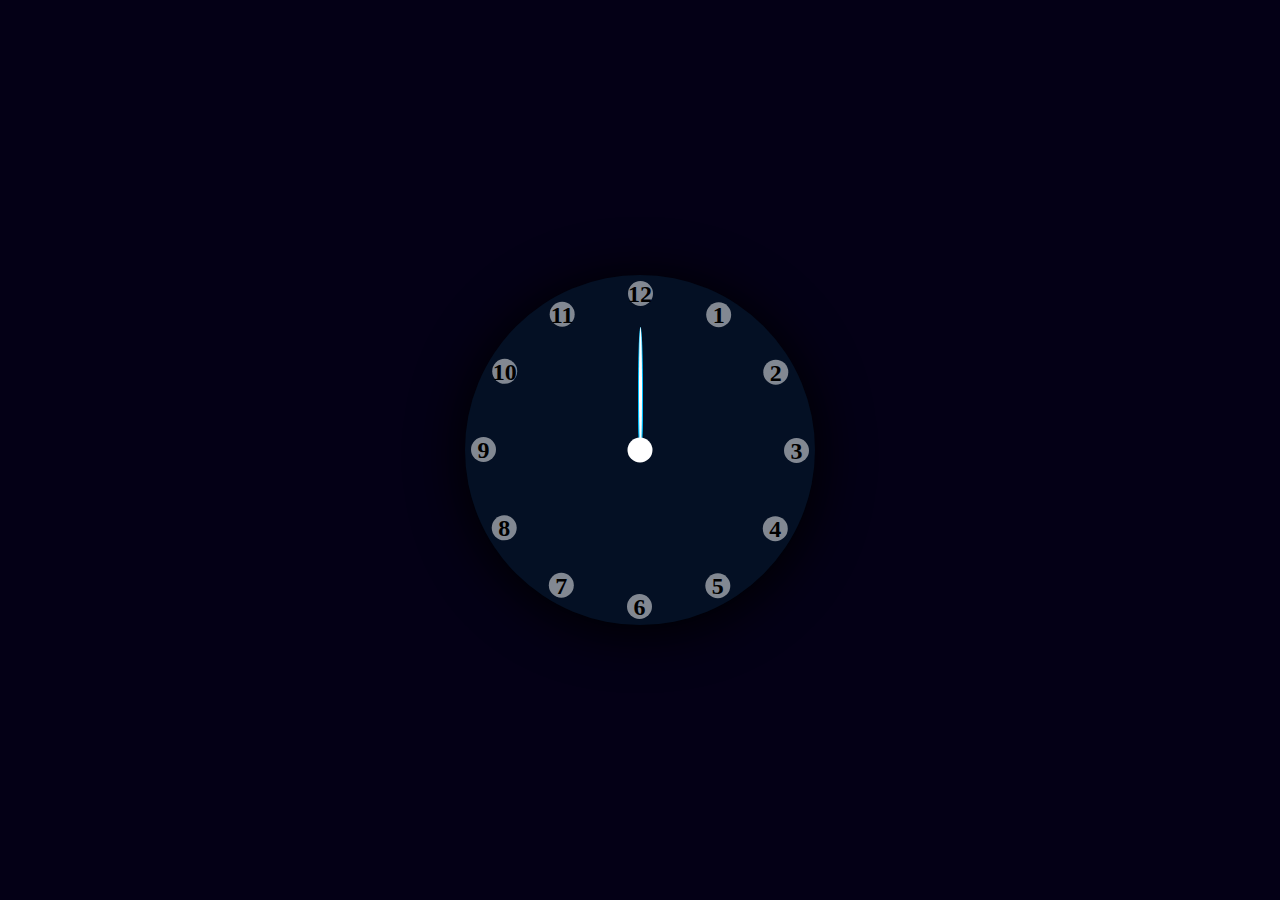
<file: index.html>
<!DOCTYPE html>
<head lang="en">
    <meta charset="UTF-8">
    <meta name="viewport" content="width=device-width, initial-scale=1.0">
    <title>Analog Clock Vanilla JavaScript</title>
    <link rel="stylesheet" href="style.css">
</head>
<body>
    <div id="container">
        <div id="clock">
            <ul class="numbers">

            </ul>
            <div class="line hour"></div>
            <div class="line minute"></div>
            <div class="line second"></div>
        </div>
    </div>
    <script src="main.js"></script>
</body>
</html>
</file>
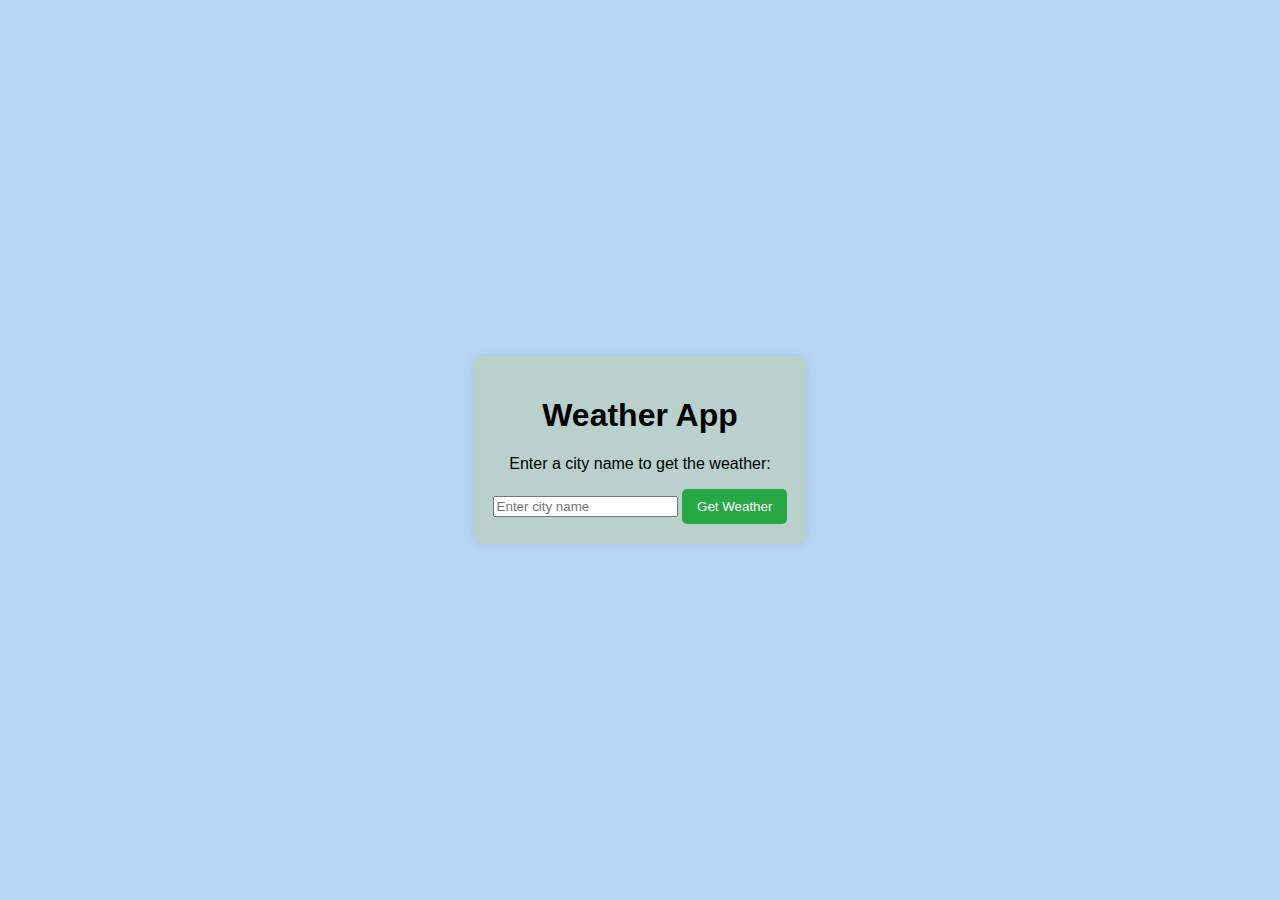
<file: vreme.html>
<!DOCTYPE html>
<html lang="en">
<head>
    <meta charset="UTF-8">
    <meta name="viewport" content="width=device-width, initial-scale=1.0">
    <title>Weather App</title>
    <style>
        body {
            font-family: Arial, sans-serif;
            display: flex;
            justify-content: center;
            align-items: center;
            height: 100vh;
            margin: 0;
            background-color: #b7d6f5;
        }
        .container {
            text-align: center;
            padding: 20px;
            border-radius: 10px;
            box-shadow: 0 0 10px rgba(0, 0, 0, 0.1);
            background-color: #bbceb9af;
        }
        button {
            padding: 10px 15px;
            border: none;
            border-radius: 5px;
            background-color: #28a745;
            color: white;
            cursor: pointer;
        }
        button:hover {
            background-color: #218838;
        }
        #loading {
            display: none;
            font-size: 16px;
            color: #007bff;
        }
        .weather-icon {
            width: 100px; /* Adjust size as needed */
            height: auto;
        }
        .weather-container {
        display: flex;
        align-items: center;
        margin: 10px 0;
    }
    .weather-icon {
        width: 100px; /* Adjust size as needed */
        height: auto;
        margin-right: 10px; /* Space between icon and temperature */
    }
    .temperature {
        font-size: 24px; /* Adjust font size as needed */
        font-weight: bold; /* Bold text */
        color: #ff4500; /* Change color for emphasis */
        background-color: #f9f9f9; /* Light background color */
        padding: 5px; /* Some padding around the temperature */
        border-radius: 5px; /* Rounded corners */
    }
    </style>
</head>
<body>
    <div class="container">
        <h1>Weather App</h1>
        <p>Enter a city name to get the weather:</p>
        <input type="text" id="cityInput" placeholder="Enter city name" aria-label="City input">
        <button onclick="getWeather()">Get Weather</button>
        <div id="loading">Loading...</div>
        <div id="weatherInfo"></div>
    </div>
    <script>
        document.getElementById("cityInput").addEventListener("input", function() {
            localStorage.setItem("cityInput", this.value);
        });

        window.onload = function() {
            if (localStorage.getItem("cityInput")) {
                document.getElementById("cityInput").value = localStorage.getItem("cityInput");
            }
        };

        function getWeather() {
            const city = document.getElementById("cityInput").value.trim();
            const apiKey = "0fb98056d14c0b3b443c610b4ebe30e9";
            const url = `https://api.openweathermap.org/data/2.5/weather?q=${city}&appid=${apiKey}&units=metric`;
            const weatherInfo = document.getElementById("weatherInfo");
            const loading = document.getElementById("loading");

            weatherInfo.innerHTML = "";
            loading.style.display = "none";

            if (!city) {
                weatherInfo.innerHTML = "<p>Please enter a city name.</p>";
                return;
            }

            loading.style.display = "block";

            fetch(url)
                .then(response => response.json())
                .then(data => {
                    loading.style.display = "none";
                    if (data.cod !== 200) {
                        weatherInfo.innerHTML = `<p>Error: ${data.message}</p>`;
                        return;
                    }

                    const weatherIcon = `http://openweathermap.org/img/wn/${data.weather[0].icon}@2x.png`;
                    weatherInfo.innerHTML = `
                       <h2>${data.name}</h2>
    <div class="weather-container">
        <img src="${weatherIcon}" alt="${data.weather[0].description}" class="weather-icon">
        <p class="temperature">${data.main.temp}°C</p>
    </div>
    <p>${data.weather[0].description}</p>
    <p>Humidity: ${data.main.humidity}%</p>
                    `;
                })
                .catch(error => {
                    loading.style.display = "none";
                    console.error('Error fetching weather data:', error);
                    weatherInfo.innerHTML = "<p>Failed to fetch data. Please try again later.</p>";
                });
        }
    </script>
</body>
</html>
</file>
<file: style.css>
body {
    margin: 0;
    background-color: rgb(4, 0, 22);
}

#container {
    height: 100vh;
    width: auto;
    display: flex;
    justify-content: center;
    align-items: center;
}

#clock {
    position: relative;
    width: 350px;
    height: 350px;
    background: #041024;
    border-radius: 50%;
    box-shadow: 0 5px 50px 5px rgba(0, 0, 0, 0.9);
    display: grid;
    place-content: center;

}

#clock::before {
    content: '';
    position: absolute;
    width: 25px;
    height: 25px;
    background: white;
    border-radius: 51%;
    top: 50%;
    left: 50%;
    transform: translate(-50%, -50%);
    z-index: 5000;
}

.line {
    position: absolute;
    transform-origin: 50% 100%;
}

.minute {
    width: 5px;
    height: 125px;
    top: 52px;
    left: calc(50% - 2.5px);
    border-radius: 50%;
    background: deepskyblue;
}

.second {
    width: 3px;
    height: 125px;
    top: 52px;
    left: calc(50% - 1px);
    background: #fff;
    border-radius: 50%;
}

.hour {
    width: 5px;
    height: 87.5px;
    top: 90.5px;
    left: calc(50% - 2.5px);
    background: deepskyblue;
    border-radius: 50%;
}

.numbers {
    /* position: absolute; */
    list-style: none;
    padding: 0;
    margin: 0;
    /* width: 100%; */
    /* height: 100%; */
    text-align: center;
    /* inset: 6px; */
}

.numbers li {
    position: absolute;
    inset: 6px;
    /* transform: rotate(-30deg) ; */

}

span {
    display: flex;
    justify-content: center;
    align-items: center;
    width: 25px;
    height: 25px;
    text-align: center;
    /* line-height: 20px;  */
    background: rgba(255, 255, 255, 0.5);
    border-radius: 50%;
    transform: translate(-50%, -50%);
    font-size: 1.5em;
    font-weight: 800;
}

/* Definiranje CSS varijablama za rotaciju */
:root {
    --rotation-degree: calc(360deg / 12);
}
</file>
